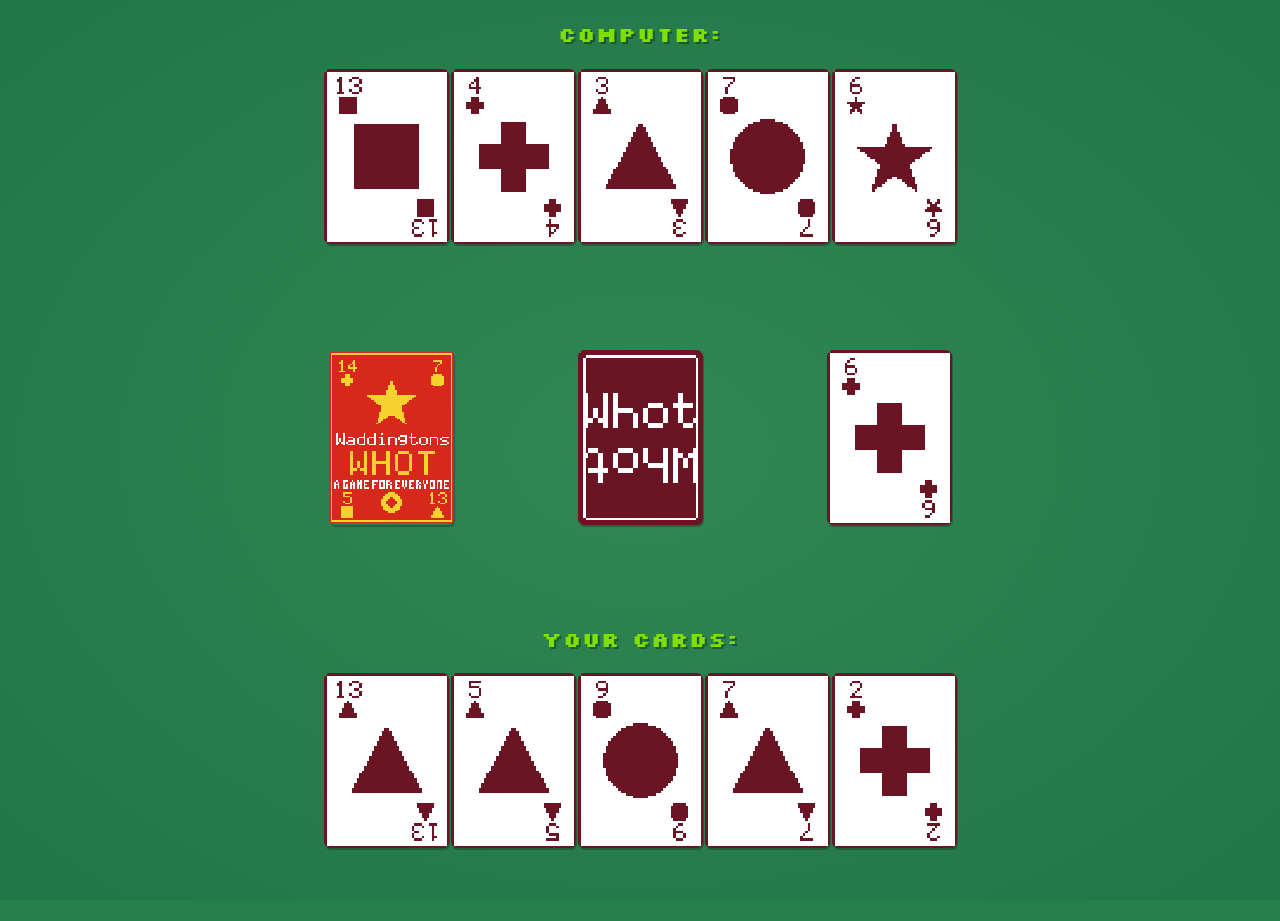
<file: index.html>
<!doctype html>
<html lang="en">
  <head>
    <meta charset="UTF-8" />
    <meta name="viewport" content="width=device-width, initial-scale=1.0" />
    <link rel="preconnect" href="https://fonts.googleapis.com" />
    <link
      href="https://fonts.googleapis.com/css2?family=Playfair+Display:wght@600&display=swap"
      rel="stylesheet"
    />

    <link
      href="https://fonts.googleapis.com/css2?family=Silkscreen&display=swap"
      rel="stylesheet"
    />
    <link rel="stylesheet" href="styles.css" />
    <title>Whot card game</title>
  </head>
  <body>
    <h3>Computer:</h3>
    <div id="computer-cards"></div>

    <div class="static-cards" id="static-cards">
      <img
        src="cards/whot_box_front_pixel.svg"
        alt="whot_box_front"
        class="whot-brand"
      />
      <img src="cards/card_back.svg" alt="whot_box_front" class="whot-brand" />
    </div>

    <h3>Your cards:</h3>
    <div id="your-cards"></div>

    <script src="./script.js"></script>
  </body>
</html>
</file>
<file: styles.css>
body {
  font-family:
    "Segoe UI",
    system-ui,
    -apple-system,
    Roboto,
    sans-serif;
  text-align: center;
  color: white;
  min-height: 100vh;
  margin: 0;

  background-color: #23804a;
  background-image: radial-gradient(
    ellipse at center,
    rgba(255, 255, 255, 0.06) 0%,
    rgba(0, 0, 0, 0.08) 100%
  );
  background-attachment: fixed;
}

#computer-cards img,
#your-cards img,
.static-cards img,
.whot-brand {
  max-height: 175px;
  max-width: 125px;
  margin: 1px;
  border-radius: 6px;
  box-shadow: 1px 2px 0 rgba(0, 0, 0, 0.25);
}

#your-cards img {
  transition:
    transform 0.15s ease,
    box-shadow 0.15s ease;
}

#your-cards img:hover {
  transform: translateY(-10px);
  box-shadow:
    0 4px 8px rgba(0, 0, 0, 0.45),
    0 14px 24px rgba(0, 0, 0, 0.4);
}

.static-cards {
  display: flex;
  justify-content: space-between;
  max-width: 625px;
  margin: 100px auto;
  @media (max-width: 768px) {
    max-width: 625px;
  }
}
/* h3 {
  font-family: "Playfair Display", Georgia, serif;
} */
h3 {
  font-family: "Silkscreen", monospace;
  font-size: 1.3rem;
  color: #7fe000;
  text-transform: none;
  letter-spacing: 0.05em;
  text-shadow: 2px 2px 0 rgba(0, 0, 0, 0.3);
}
</file>
